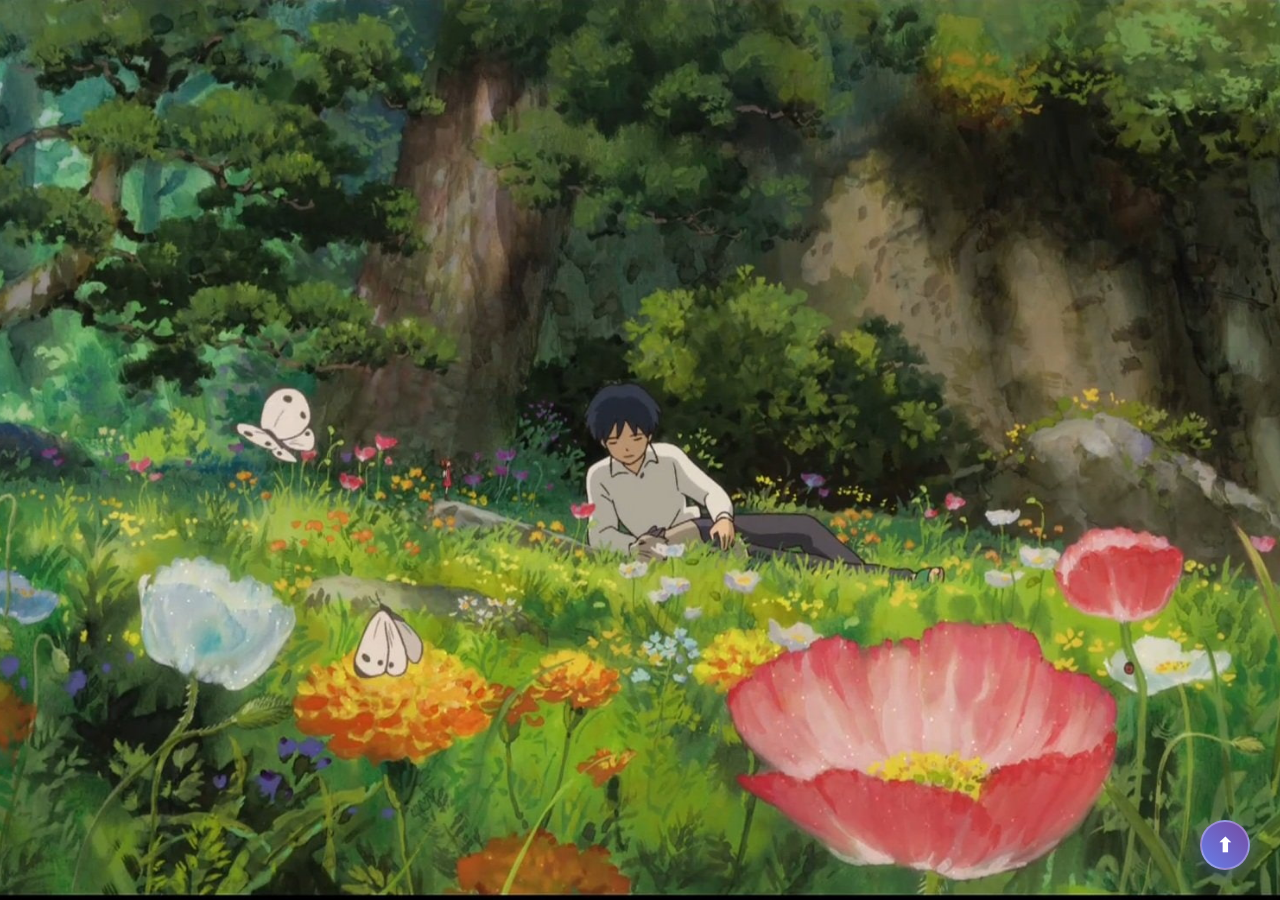
<file: index.html>
<!DOCTYPE html>
<html lang="en">

<head>
    <meta charset="UTF-8">
    <meta name="viewport" content="width=device-width, initial-scale=1.0">
    <title>Siri</title>
    <link rel="stylesheet" href="main.css">
    <meta name="google-site-verification" content="Be0xhk20P6CzBrooOrRvt7BIoY32QUG15rxwEsNcOEs" />
</head>

<body>
    <div id="HM"></div>
    <!-- Header -->
    <header>
        <a id="hom" href="#HM">Home</a>
        <a href="practice.html">Letter</a>
    </header>



    <!-- Main page-->
    <div class="out">
        <img class="image" src="1234.png" alt="monkey">
        <div class="h333">
            <h3>
                <span class="butterfly-waiting">
                    ಮುಂಜಾನೆಯ ಮುಸುಕಿನ ಮಂಜು, <br>
                    ನಡುವೆ ರವಿ ಚಾಚಿದ ಮುದ್ದಾದ ಕಿರಣಗಳು, <br>
                    ಬೆಳಗಿನ ಬಣ್ಣದ ಬಣ್ಣದ ಹಕ್ಕಿಗಳ ಕಲರವ, <br>
                    ಅವುಗಳ ನಡುವಲ್ಲೊಂದು ಸುಂದರ ಹೂದೋಟ... <br>
                    ಆ ಪ್ರೀತಿಯ ಮೌನದಿ, ಚೆಂದದ ರಂಗು ರಂಗಿನ ರೆಕ್ಕೆಯ ತೊಟ್ಟು, <br>
                    ಪುಟ್ಟದೊಂದು ಚಿಟ್ಟೆಯು ಕಾಯುತಲಿತ್ತು...
                </span> 
                <br>
                <span>
                    ಅಲ್ಲಿಗೆ ಪಟ್ಟನೆ ಹಾರಿ ಬಂದ ಒಂದು ಸುಂದರ ಮಂಗ!<br>
                    ಹಸಿರೆಲೆಯಲ್ಲಿ ಗುಟ್ಟಾಗಿ ಬರೆದ ಉಡುಗೊರೆ ನೀಡಿ... 
                </span> 
                <br>
                <span class="birthday-wish">ಜನುಮ ದಿನದ ಶುಭಾಶಯಗಳು</span><br>
                <span>ಕೋರಿ... ಹಾರಿ ಹೊರಟು ಹೋದ... <br>
                    ಹಸಿರೆಲೆಯ ಬರವಣಿಗೆಯನ್ನು ಪುಟ್ಟ ಚಿಟ್ಟೆ ನಗುತಲಿ ಓದಲು ಶುರು ಮಾಡಿತು.
                </span>
                <br><br>
                <div class="letter-button-container">
                    <a href="practice.html" class="letter-button">📖 Read Letter 💌</a>
                </div>
            </h3>
        </div>
    </div>


    <!-- Floating Back to Top Button -->
    <div class="back-to-top">
        <a href="#HM">⬆</a>
    </div>
</body>

</html>
</file>
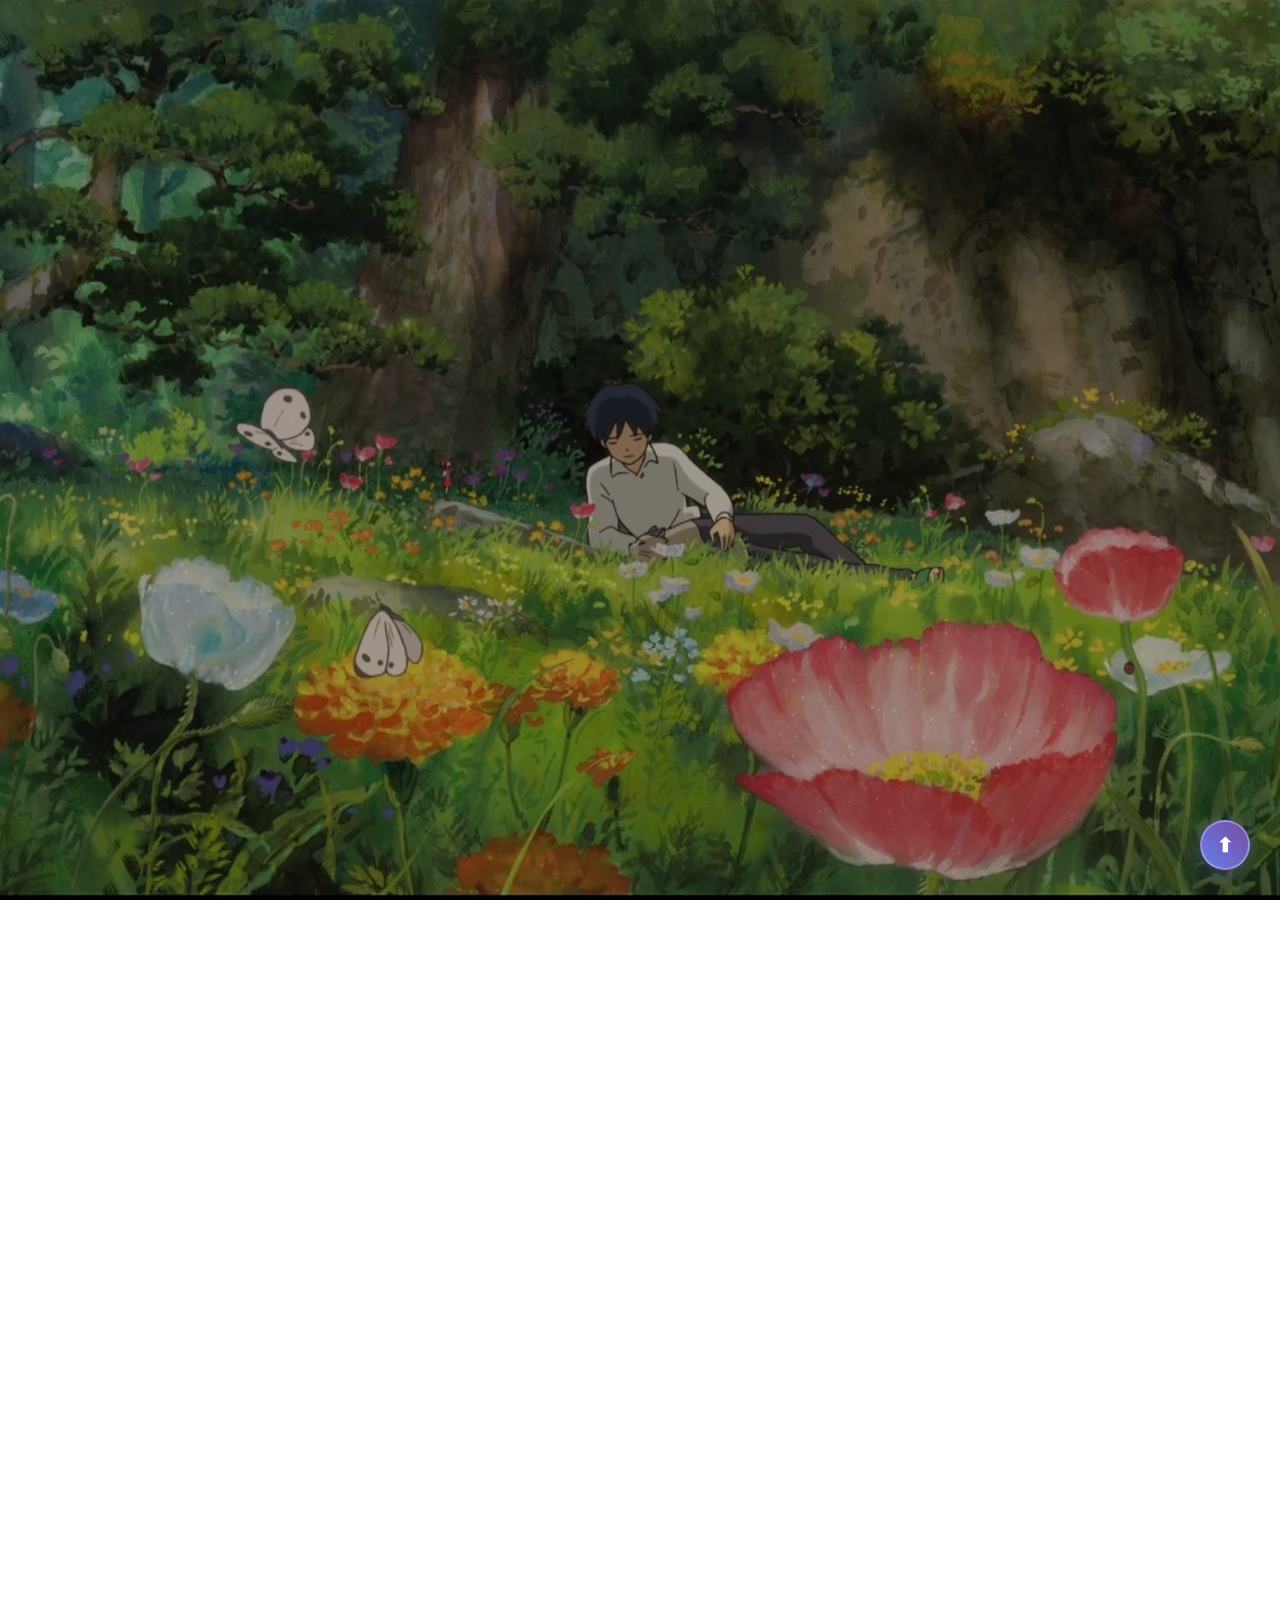
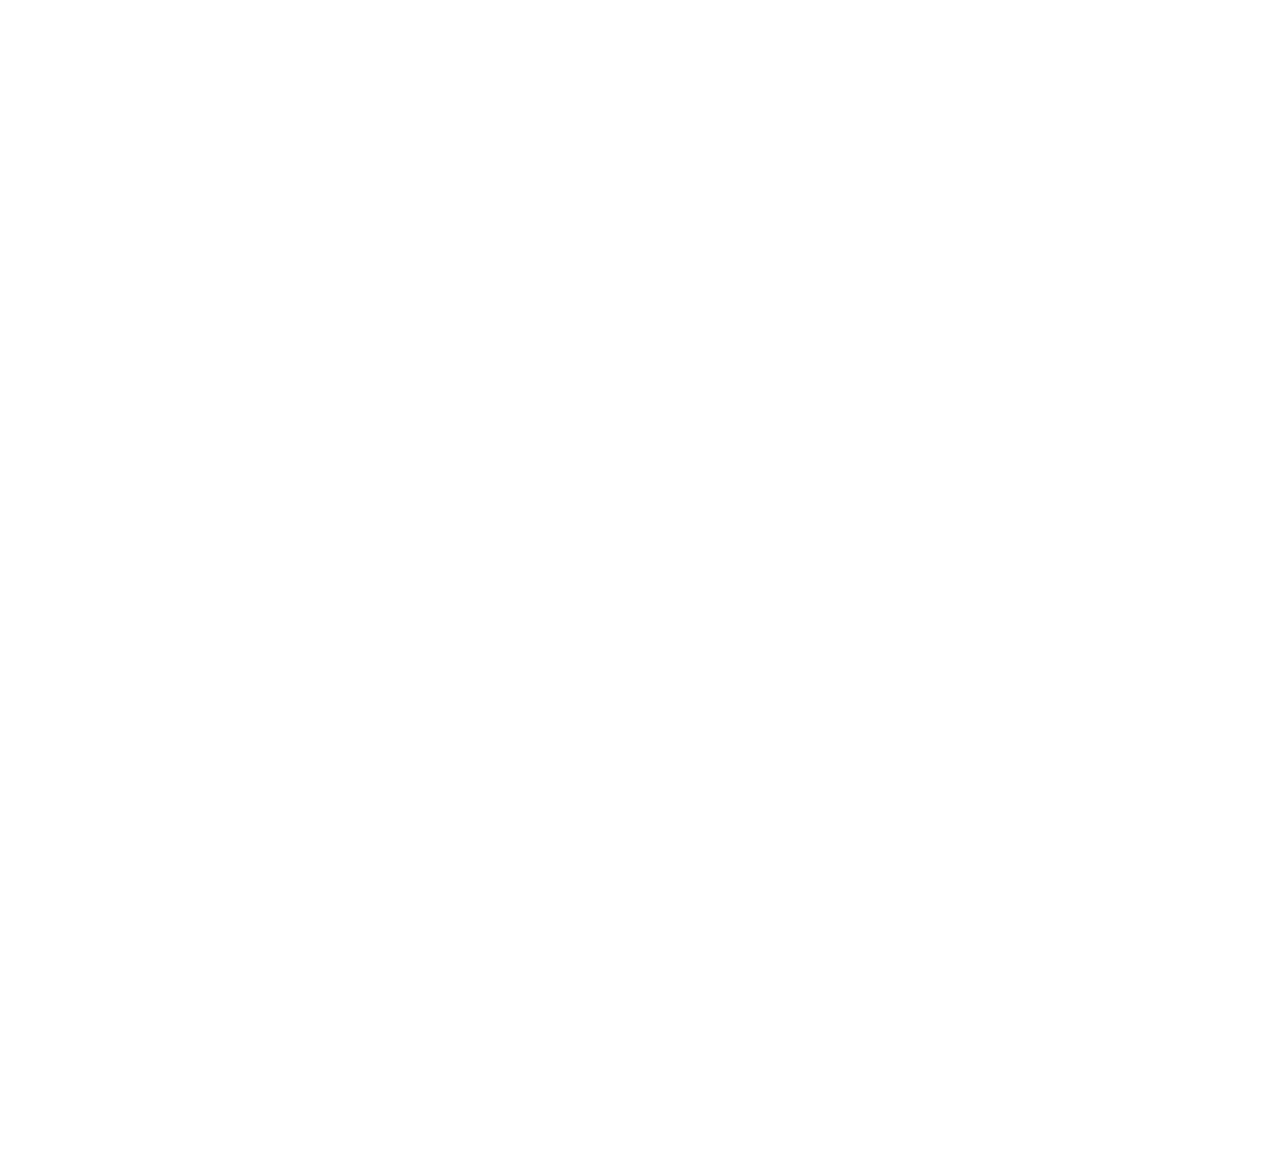
<file: practice.html>
<!DOCTYPE html>
<html lang="en">

<head>
    <meta charset="UTF-8">
    <meta name="viewport" content="width=device-width, initial-scale=1.0">
    <title>Letter</title>
    <link rel="stylesheet" href="practice.css">
    <link rel="stylesheet" href="main.css">
</head>

<body>
    <div id="let"></div>

    <header>
        <a id="hom" href="index.html">Home</a>
        <a href="practice.html">Letter</a>
    </header>



    <div class="letter-container">
        <h1>Hello 🦋,</h1>

        <!-- Paragraph 1 -->
        <div class="paragraph-box">
            <p>
                ಇವತ್ತು ಅಂದ್ರೆ 22 ವರ್ಷದ ಹಿಂದೆ, ನೀನು ಜನುಮ ತಾಳಿದೆ ಅಂತ ನೀನೇ ಹೇಳಿದೆ, ನನಗೂ ಗೊತ್ತಿಲ್ಲ. ಏಕೆಂದ್ರೆ ನನಗೆ ನೀನು ಪರಿಚಯ
                ಆಗಿದ್ದು UVCE ಅಲ್ಲಿ 22 Feb 2022 ಅನಿಸುತ್ತೆ ಅಲ್ವಾ...🫣 4 years back. ನೀನು ಭೂಮಿಗೆ ಬಂದಾಗ ನಾನು ಇನ್ನೂ ನಮ್ಮ ಅಮ್ಮ
                ಹೊಟ್ಟೇಲಿ ಪಾಪು ಆಗಿದ್ದೆ ಅನಿಸುತ್ತೆ.👶
                <br>
                ಗೊತ್ತಿಲ್ಲ next enu ಬರೀಬೇಕು ಅಂತ😂, enadru mistake idre ಕ್ಷಮೆ ಇರ್ಲಿ. ಕೋಪ ಬಂದ್ರೆ ಹೇಳು ಸಮಾಧಾನ ಮಾಡೋಣ🫂.
                <br>ನಿನಗೆ ಗೊತ್ತಾ!!
                <br>ನೀನು ಹುಟ್ಟಿದಾಗ first time ನೀನು ಅತ್ತಿದ್ದೆ ಅಂತೆ. ಅವಾಗ ನಾನು ಇರಲಿಲ್ಲ, ಇದ್ದಿದ್ರೆ ಬಂದು ಕಣ್ಣು ಹೊರೆಸ್ತಾ
                ಇದ್ದೆ😊.
                ಆಮೇಲೆ ಹೇಗೋ ನಿಮ್ಮ ಅಪ್ಪ ಅಮ್ಮ ಸಮಾಧಾನ ಮಾಡಿದ್ರು ಅಂತೆ. But ನೀನು ನೋಡಿದ್ರೆ ಅಳೋದು ಇಲ್ಲ ಅಂತ build-up
                ಕೊಡ್ತೀಯ...🤦‍♂️
                <br>ಈ ತರ ತುಂಬಾ ಇದೇ ಹೇಳೋಕೆ ಆಮೇಲೆ ನೀನು child ಅಂತೀಯಾ, ಬೇಡ ಬಿಡು.
            </p>
        </div>

        <!-- Paragraph 2 -->
        <div class="paragraph-box">
            <p>
                ಅದು ಯಾವ ಘಳಿಗೆಯಲ್ಲಿ ಪರಿಚಯ ಆದ್ನೋ, ಸಮಯದ ಪ್ರಭಾವನೊ ಇಲ್ಲ ವಿಧಿಯ ನಿರ್ಧಾರವೂ, ಇಗ ತಾವು ನಮ್ಮ ಜೀವನದ ಒಂದು ಭಾಗ
                ಆಗ್ಬಿಟ್ಟಿದಿರಾ. ಇಗೆ ಇರ್ತೀರಾ ಅನ್ನೋ ನಂಬಿಕೆ❤️... Emotional enu ಆಗಬೇಡ, ಆಗೋಲ್ಲ ಅಂತಾನೂ ಗೊತ್ತು ಆದ್ರೂ ಹೇಳಿದೆ😂.
            </p>
        </div>

        <!-- Paragraph 3 -->
        <div class="paragraph-box">
            <p>
                ಏನು ಗೊತ್ತಾ?
                ನಾನೂ ನಮ್ಮೂರಿನಿಂದ ಬೆಂಗಳೂರಿಗೆ KSRTC alli ಬರಬೇಕಾದರೆ,
                <br>ಪ್ರತಿಯೊಂದು seat ನಲ್ಲಿ ಕೂತಿರೋ ಅವರನ್ನು ನೋಡಿದಾಗ,
                <br>ಕೆಲವರು ನಗ್ಕೊಂಡು, ಖುಷಿಲಿ ಕನಸ್ಸು ಕಾಣ್ತಾ ಇರ್ತಾರೆ;
                <br>ಕೆಲವರು ದುಃಖದಲ್ಲಿ, ನೋವಲ್ಲಿ ಕನಸ್ಸು ಕಾಣ್ತಾ ಇರ್ತಾರಾ;
                <br>ಕೆಲವರು ಚಿಂತೆ ಇಲ್ದೆ ಆರಾಮಾಗಿ ಗೊರಕೆ ಹೊಡೀತಾ ಇರ್ತಾರಾ.
                <br>ಅದೇ ಇಲ್ಲಿಗೆ...
                <br>ಕೆಲವರು ಕೆಲಸಕ್ಕೆ ಬರ್ತಾರೆ;
                <br>ಕೆಲವರು ಓದಲಿಕ್ಕೆ ಬರ್ತಾರೆ;
                <br>ಕೆಲವರು ಏನಾದ್ರೂ ಸಾಧಿಸಬೇಕು ಅಂತಾ ಬರ್ತಾರೆ;
                <br>ಕೆಲವರು ಅವರ ಪ್ರಿಯವಾದವರನ್ನು ನೋಡ್ಲಿಕ್ಕೆ ಬರ್ತಾರೆ;
                <br>ಕೆಲವರು ಯಾರು ಬೇಡ ಎಲ್ಲರಿಂದ ದೂರ ಹೊರಟು ಹೋಗೋಣ ಅಂತ ಬರ್ತಾರೆ;
                <br>ಕೆಲವರು ಮದುವೆ ಆಗಿ ಹೊಸ ಜೀವನ ನಡೆಸುವಂತ ಬರ್ತಾರಾ;
                <br>ಕೆಲವರು ಗುರಿ ಏನು ಇಲ್ದೆ ಬರ್ತಾರೆ.
                <br>ಒಟ್ಟಿನಲ್ಲಿ ಎಲ್ಲರೂ ತಮ್ಮ ತಮ್ಮ ಮುದ್ದಾದ ಕನಸ್ಸುಗಳನ್ನು, ಆಸೆಗಳನ್ನು, ನನಸ್ಸು ಮಾಡಿಕೊಳ್ಳೋಣ ಅಂತ ಒಂದು ಊರಿಂದ
                ಇನ್ನೊಂದು
                ಊರಿಗೆ ಪ್ರಯಾಣ ಬೆಳಸಿ ಹೋಗ್ತಾರೆ.
                <br>ನಾವು ಕೂಡ ಅಷ್ಟೆ,
                ಇಂಜಿನಿಯರ್ ಮಾಡಿ ಒಳ್ಳೆ marks ತಗೊಳ್ಳೋಣ ಅಂತ ಬಂದು, ಆಮೇಲೆ ಕೆಲಸದ ಕನಸ್ಸು ಕಂಡು, ಅದು ಪಡೆದುಕೊಂಡು ಆಯ್ತು.
                ಇದರಲ್ಲಿ ನಿಂದು ಒಂದು case ankothini, ನಿನಗೂ internship ಆಗಿದೆ, next full time agutte, salary nu ಬರುತ್ತೆ. eno
                ondu stage ge ಬರುತ್ತೆ ಎಲ್ಲಾನು. ಎಲ್ಲ ಆದ್ಮೇಲೆ ಏನು ಬೇಕೋ ಎಲ್ಲಾ ತಗೋತೀಯ ಅಲ್ವಾ..., kastta ಪಟ್ಟಿದ್ದು, ಯಾರ್ಗೂ
                ಗೊತ್ತಿಲ್ದೆ ಅತ್ತಿದ್ದು, ಎಲ್ಲದಕ್ಕೂ ಈಗ ಸ್ವಲ್ಪ ಆದ್ರೂ ಸರಿ ಆಗಿದೆ ಅನ್ಕೊತಿನಿ.. ಅಲ್ವಾ strong lady. Ayoo sorry
                correction, "aunty"😂. Adru svalpa strong astte, urkobeda ಸುಮ್ನೆ ಹೇಳಿದೆ. ಆಮೇಲೆ ಎಲ್ಲಾನು ಹಲ್ಲು ಮುಚ್ಕೊಂಡು
                ಓದು, ಇಲ್ಲ ಅಂದ್ರೆ ಮೇಲೆ ಮುಂದೆ ಬಂದಿರೋ extra ಹಲ್ಲುಗಳು ಬಿದ್ದುಹೋಗುತ್ತೆ.
            </p>
        </div>

        <!-- Paragraph 4 -->
        <div class="paragraph-box">
            <p>
                ನಿನ್ನ ಬಗ್ಗೆ ಪರಿಚಯ ಅದಾಗ ಏನು ಗೊತ್ತಿರ್ಲಿಲ್ಲ, ಈಗ ಗೊತ್ತು ಅನ್ಕೊತಿನಿ ನಿನ್ನ ಬಗ್ಗೆ.... ನೀನು ಎಲ್ಲಾ ಹೇಳಿದ್ರೆ. ಆದ್ರೂ
                ನಾವು ತುಂಬಾ "precious diamond"😎 yargu sigolla ಅಷ್ಟೂ ಸುಲಭವಾಗಿ, ಅದೆಗೋ ನಿನ್ನ ಅದೃಷ್ಟ friend ಆಗ್ಬಿಟ್ಟಿದಿನಿ.
                ನಾನೇ ನನಗೆ bulidup ತಗೊತಾ ಇದೀನಿ, ಜಾಸ್ತಿ ಆಯ್ತು ಅನ್ನಬೇಡ, ಸುಮ್ನೆ ನನಗೂ ಸ್ವಲ್ಪ ಇರ್ಲಿ build-up ಈ ಬರವಣಿಗೆ ಅಲ್ಲಿ
                ಅಂತ ಅಷ್ಟೇ.
                <br>
                Starting alli, workshop alli kothi thara overacting madthia antha baikondidde workshop alli, kuskondu
                idde workshop alli adakke.😂 <br> ಆಮೇಲೆ ನೀನು ಅಂಗೆ ಅಂತ ಸುಮ್ನೆ ಆಗಿಬಿಟ್ಟೆ ತಿಳ್ಕೊಂಡು ಮೇಲೆ. ಇನ್ನೂ ಇದಾವೆ ಈ ತರ
                ವಿಷಯಗಳು call
                ಮಾಡಿದಾಗ ನೆನಪು ಮಾಡು ಹೇಳ್ತೀನಿ. ಇಲ್ಲಿ ಹೇಳಿದ್ರೆ ಜಾಸ್ತಿ ಆಗಿಬಿಡುತ್ತೆ.
            </p>
        </div>

        <!-- Paragraph 5 -->
        <div class="paragraph-box">
            <p>
                I love the way you took responsibility of your home, proud of you kid. ನೀನೆ child ಅನ್ನಬೇಡ, you know nine
                ಅಂತ.
                Ayoo ಹೇಳೋದು ಮರೆತೇ ನನ್ನೂ ಸ್ವಲ್ಪ care ಮಾಡು, ಪಾಪ ನಾನೂ...🥺
                <br> ಜಾಸ್ತಿ idhe ಇನ್ನು ಹೇಳೋಕೆ but time kammi idhe, next ange continue madthini idaralle, sadyakke saku bidu wish ಮಾಡಿ ಬಿಡ್ತೀನಿ...😁
                <br><b>ಜನುಮ ದಿನದ ಶುಭಾಶಯಗಳು friendu🐒💝</b> 
                <br>ಅನ್ಕೊಂಡಿದ್ದು ಎಲ್ಲಾ ಆಗಲಿ, ಅದಾಗೆಲ್ಲ ಒಂದು sweet ಕೊಡು, ಖುಷಿ ಪಡೋಕೆ ನಾನು ಒಬ್ಬ ಇದೀನಿ ಅಂತ
                ಮರೆಯದೆ. ತಾವು ಸಾಗೊ ದೋಣಿಗೆ ಏನಾದ್ರೂ ಅವಾಗವಾಗ ನಾವಿಕ ಬೇಕು ಅನಿಸಿದ್ರೆ ಹೇಳ್ಬೋದು ನಾವು ಯಾವಾಗಲೂ ಇರ್ತೀವಿ but ದೊಡ್ಡವರೂ
                ನೀವು ನಮ್ಮನ್ನ ಮರೆಯಬಾರದು ಅಷ್ಟೇ.
                <br><b>ಹಾರುವ ಚಿಟ್ಟೆಯಂತೆ, ಕುಶಿ ಕುಶಿ ಆಗಿ ಇರು... ಸದಾ ನಗ್ತಾ ಇರು...
                <br>ಕನಸುಗಳೆಲ್ಲಾ ನಿಜವಾಗಲಿ,
                <br>ಪ್ರೀತಿ, ಸಂತೋಷ, ಆರೋಗ್ಯ ಎಲ್ಲವೂ ನಿನ್ನ ಸಂಗಡ ಇರಲಿ...
                <br>ಹುಟ್ಟು ಹಬ್ಬದ ಶುಭಾಶಯಗಳು ಮಂಗ!❤️</b>
                <br>ದೇವರ ಆಶೀರ್ವಾದದ ಜೊತೆಗೆ, ನನ್ನ ಆಶೀರ್ವಾದನು ತಗೋ.😊
                <br>ಜೈ ಹಿಂದ್, ಜೈ ಕರ್ನಾಟಕ ಮಾತೆ
                <br> tata... byeee byeeee
            </p>
        </div>
    </div>
    <!-- Floating Back to Top Button -->
    <div class="back-to-top">
        <a href="#let">⬆</a>
    </div>

</body>

</html>
</file>
<file: main.css>
/* Reset and Base Styles */
* {
    margin: 0;
    padding: 0;
    box-sizing: border-box;
}

body {
    font-family: 'Arial', sans-serif;
    line-height: 1.6;
    color: #333;
    background: url('12345.jpg') center center/cover no-repeat fixed;
    min-height: 100vh;
}

/* Header Styles */
header {
    background: rgba(255, 255, 255, 0.85);
    backdrop-filter: blur(10px);
    padding: 0.5rem 1.5rem;
    position: fixed;
    top: 0;
    left: 0;
    right: 0;
    z-index: 1000;
    box-shadow: 0 2px 15px rgba(0, 0, 0, 0.1);
    display: flex;
    justify-content: center;
    gap: 1.5rem;
}

header a {
    text-decoration: none;
    color: #2c3e50;
    font-weight: 600;
    font-size: 0.95rem;
    padding: 0.4rem 1.2rem;
    border-radius: 20px;
    transition: all 0.3s ease;
    position: relative;
    overflow: hidden;
}

header a:hover {
    background: linear-gradient(45deg, #667eea, #764ba2);
    color: white;
    transform: translateY(-2px);
    box-shadow: 0 5px 15px rgba(102, 126, 234, 0.4);
}

header a::before {
    content: '';
    position: absolute;
    top: 0;
    left: -100%;
    width: 100%;
    height: 100%;
    background: linear-gradient(90deg, transparent, rgba(255, 255, 255, 0.3), transparent);
    transition: left 0.5s;
}

header a:hover::before {
    left: 100%;
}

/* Main Content */
.out {
    max-width: 1200px;
    margin: 0 auto;
    padding: 80px 2rem 2rem;
    display: grid;
    grid-template-columns: 1fr 2fr;
    gap: 3rem;
    align-items: center;
    min-height: 80vh;
}

/* Image Styles */
.image {
    width: 100%;
    max-width: 400px;
    height: auto;
    border-radius: 20px;
    box-shadow: 0 20px 40px rgba(0, 0, 0, 0.2);
    transition: transform 0.3s ease, box-shadow 0.3s ease;
    object-fit: cover;
}

.image:hover {
    transform: scale(1.05) rotate(2deg);
    box-shadow: 0 25px 50px rgba(0, 0, 0, 0.3);
}

/* Text Content */
.h333 {
    align-content: center;
    background: rgba(2, 2, 2, 0.1);
    backdrop-filter: blur(10px);
    padding: 2.5rem;
    border-radius: 20px;
    box-shadow: 0 15px 35px rgba(0, 0, 0, 0.1);
    border: 1px solid rgba(255, 255, 255, 0.2);
}

.h333 h3 {
    font-size: 1.2rem;
    line-height: 1.8;
    color: #ffffff;
    text-align: center;
    font-family: 'Noto Sans Kannada', Arial, sans-serif;
    text-shadow: 0 1px 2px rgba(0, 0, 0, 0.1);
}

/* Colorful poem styling - 3 main colors */


.butterfly-waiting {
    background: linear-gradient(135deg, #fd79a8, #e84393);
    background-clip: text;
    -webkit-background-clip: text;
    -webkit-text-fill-color: transparent;
    font-weight: 600;
    text-shadow: none;
    display: inline-block;
    animation: glow-pink 3s ease-in-out infinite alternate;
}

.birthday-wish {
    background: linear-gradient(135deg, #ff006e, #8338ec, #3a86ff);
    background-size: 200% 200%;
    background-clip: text;
    -webkit-background-clip: text;
    -webkit-text-fill-color: transparent;
    font-weight: 900;
    font-size: 1.5em;
    text-shadow: none;
    display: inline-block;
    animation: birthday-rainbow 3s ease-in-out infinite, birthday-pulse 2s ease-in-out infinite;
    position: relative;
    padding: 15px 20px;
    margin: 10px 0;
    text-align: center;
    letter-spacing: 2px;
    transform-origin: center;
}

/* Letter Button Styling */
.letter-button-container {
    text-align: center;
    margin-top: 30px;
}

.letter-button {
    display: inline-block;
    background: linear-gradient(135deg, #667eea, #764ba2);
    color: white;
    text-decoration: none;
    padding: 15px 30px;
    border-radius: 25px;
    font-size: 1.1rem;
    font-weight: 600;
    box-shadow: 0 8px 25px rgba(102, 126, 234, 0.3);
    transition: all 0.3s ease;
    position: relative;
    overflow: hidden;
    text-transform: uppercase;
    letter-spacing: 1px;
}

.letter-button:hover {
    transform: translateY(-3px);
    box-shadow: 0 15px 35px rgba(102, 126, 234, 0.4);
    background: linear-gradient(135deg, #764ba2, #667eea);
}

.letter-button:active {
    transform: translateY(-1px);
    box-shadow: 0 8px 20px rgba(102, 126, 234, 0.3);
}

.letter-button::before {
    content: '';
    position: absolute;
    top: 0;
    left: -100%;
    width: 100%;
    height: 100%;
    background: linear-gradient(90deg, transparent, rgba(255, 255, 255, 0.2), transparent);
    transition: left 0.5s;
}

.letter-button:hover::before {
    left: 100%;
}


/* Responsive Design */
@media (max-width: 768px) {
    header {
        padding: 0.5rem;
        flex-direction: column;
        gap: 0.8rem;
    }
    
    .out {
        grid-template-columns: 1fr;
        padding: 70px 1rem 2rem;
        gap: 2rem;
        text-align: center;
    }
    
    .image {
        max-width: 300px;
        margin: 0 auto;
    }
    
    .h333 {
        padding: 1.5rem;
    }
    
    .h333 h3 {
        font-size: 1rem;
        line-height: 1.6;
    }
    
}

@media (max-width: 480px) {
    header a {
        font-size: 0.9rem;
        padding: 0.3rem 0.8rem;
    }
    
    .out {
        padding: 60px 0.5rem 1rem;
    }
    
    .h333 {
        padding: 1rem;
    }
    
    .h333 h3 {
        font-size: 0.9rem;
    }
    
}

/* Smooth Scrolling */
html {
    scroll-behavior: smooth;
}

/* Custom Scrollbar */
::-webkit-scrollbar {
    width: 8px;
}

::-webkit-scrollbar-track {
    background: #f1f1f1;
}

::-webkit-scrollbar-thumb {
    background: linear-gradient(45deg, #667eea, #764ba2);
    border-radius: 4px;
}

::-webkit-scrollbar-thumb:hover {
    background: linear-gradient(45deg, #764ba2, #667eea);
}

/* Loading Animation for Images */
.image {
    opacity: 0;
    animation: fadeInUp 1s ease-out 0.5s forwards;
}

@keyframes fadeInUp {
    from {
        opacity: 0;
        transform: translateY(30px);
    }
    to {
        opacity: 1;
        transform: translateY(0);
    }
}

/* Text Animation */
.h333 {
    opacity: 0;
    animation: slideInRight 1s ease-out 0.8s forwards;
}

@keyframes slideInRight {
    from {
        opacity: 0;
        transform: translateX(50px);
    }
    to {
        opacity: 1;
        transform: translateX(0);
    }
}

/* Header Animation */
header {
    transform: translateY(-100px);
    animation: slideDown 0.8s ease-out forwards;
}

@keyframes slideDown {
    to {
        transform: translateY(0);
    }
}

/* Focus Styles for Accessibility */
a:focus {
    outline: 2px solid #3498db;
    outline-offset: 2px;
}

/* Print Styles */
@media print {
    header {
        position: static;
        background: white;
        color: black;
        box-shadow: none;
    }
    
    .out {
        padding: 1rem;
        grid-template-columns: 1fr;
    }
    
    .foot {
        background: white;
        color: black;
    }
}

/* Floating Back to Top Button */
.back-to-top {
    position: fixed;
    bottom: 30px;
    right: 30px;
    z-index: 1000;
    opacity: 1;
    visibility: visible;
    transition: all 0.3s ease;
}

.back-to-top a {
    display: flex;
    align-items: center;
    justify-content: center;
    width: 50px;
    height: 50px;
    background: linear-gradient(45deg, #667eea, #764ba2);
    color: white;
    text-decoration: none;
    border-radius: 50%;
    font-size: 20px;
    font-weight: bold;
    box-shadow: 0 4px 15px rgba(102, 126, 234, 0.4);
    transition: all 0.3s ease;
    border: 2px solid rgba(255, 255, 255, 0.3);
}

.back-to-top a:hover {
    transform: translateY(-3px) scale(1.1);
    box-shadow: 0 8px 25px rgba(102, 126, 234, 0.6);
    background: linear-gradient(45deg, #764ba2, #667eea);
}

.back-to-top a:active {
    transform: translateY(-1px) scale(1.05);
}

/* Show button when scrolling */
.back-to-top.show {
    opacity: 1;
    visibility: visible;
}

/* Responsive adjustments for mobile */
@media (max-width: 768px) {
    .back-to-top {
        bottom: 20px;
        right: 20px;
    }
    
    .back-to-top a {
        width: 45px;
        height: 45px;
        font-size: 18px;
    }
}

@media (max-width: 480px) {
    .back-to-top {
        bottom: 15px;
        right: 15px;
    }
    
    .back-to-top a {
        width: 40px;
        height: 40px;
        font-size: 16px;
    }
}

/* Special Birthday Animations */
@keyframes birthday-rainbow {
    0% { background-position: 0% 50%; }
    50% { background-position: 100% 50%; }
    100% { background-position: 0% 50%; }
}

@keyframes birthday-pulse {
    0%, 100% { 
        transform: scale(1);
        filter: drop-shadow(0 0 10px rgba(255, 0, 110, 0.8));
    }
    50% { 
        transform: scale(1.05);
        filter: drop-shadow(0 0 25px rgba(131, 56, 236, 1));
    }
}

@keyframes birthday-bounce {
    0%, 100% { 
        transform: translateY(-50%) scale(1);
    }
    25% { 
        transform: translateY(-60%) scale(1.1) rotate(10deg);
    }
    75% { 
        transform: translateY(-40%) scale(0.9) rotate(-5deg);
    }
}

/* Glow animations for other elements */
@keyframes glow-blue {
    0% { filter: drop-shadow(0 0 3px rgba(116, 185, 255, 0.4)); }
    100% { filter: drop-shadow(0 0 8px rgba(116, 185, 255, 0.6)); }
}

@keyframes glow-pink {
    0% { filter: drop-shadow(0 0 3px rgba(253, 121, 168, 0.4)); }
    100% { filter: drop-shadow(0 0 8px rgba(253, 121, 168, 0.6)); }
}

@keyframes glow-green {
    0% { filter: drop-shadow(0 0 3px rgba(0, 184, 148, 0.4)); }
    100% { filter: drop-shadow(0 0 8px rgba(0, 184, 148, 0.6)); }
}
</file>
<file: practice.css>
/* Reset and Base Styles */
* {
    margin: 0;
    padding: 0;
    box-sizing: border-box;
}

body {
    font-family: 'Arial', 'Noto Sans Kannada', sans-serif;
    line-height: 1.8;
    color: #333;
    background: url('12345.jpg') center center/cover no-repeat fixed;
    min-height: 100vh;
    position: relative;
}

/* Overlay for better text readability */
body::before {
    content: '';
    position: fixed;
    top: 0;
    left: 0;
    width: 100%;
    height: 100%;
    background: rgba(0, 0, 0, 0.3);
    z-index: -1;
}

/* Main Content Container */
.letter-container {
    max-width: 900px;
    margin: 0 auto;
    padding: 80px 2rem 3rem;
    margin-top: 2rem;
    margin-bottom: 2rem;
    position: relative;
}

.letter-container h1 {
    font-size: 2.5rem;
    color: #e74c3c;
    text-align: center;
    margin-bottom: 3rem;
    font-weight: 700;
    text-shadow: 2px 2px 4px rgba(0, 0, 0, 0.1);
    position: relative;
    padding-bottom: 1rem;
    background: rgba(255, 255, 255, 0.95);
    backdrop-filter: blur(15px);
    border-radius: 25px;
    padding: 2rem;
    box-shadow: 0 25px 50px rgba(0, 0, 0, 0.2);
    border: 1px solid rgba(255, 255, 255, 0.3);
}

.letter-container h1::after {
    content: '❤️';
    position: absolute;
    right: -40px;
    top: 50%;
    transform: translateY(-50%);
    font-size: 2rem;
    animation: float 2s ease-in-out infinite;
}

.letter-container h1::before {
    content: '💝';
    position: absolute;
    left: -40px;
    top: 50%;
    transform: translateY(-50%);
    font-size: 2rem;
    animation: pulse 2s ease-in-out infinite;
}

/* Individual Paragraph Boxes */
.paragraph-box {
    background: rgba(255, 255, 255, 0.95);
    backdrop-filter: blur(15px);
    border-radius: 20px;
    padding: 2rem;
    margin-bottom: 2rem;
    box-shadow: 0 15px 35px rgba(0, 0, 0, 0.15);
    border: 1px solid rgba(255, 255, 255, 0.3);
    position: relative;
    overflow: hidden;
    transition: all 0.3s ease;
    opacity: 0;
    transform: translateY(30px);
    animation: fadeInUp 1s ease-out forwards;
}

/* Staggered animation for paragraph boxes */
.paragraph-box:nth-child(2) { animation-delay: 0.2s; }
.paragraph-box:nth-child(3) { animation-delay: 0.4s; }
.paragraph-box:nth-child(4) { animation-delay: 0.6s; }
.paragraph-box:nth-child(5) { animation-delay: 0.8s; }
.paragraph-box:nth-child(6) { animation-delay: 1.0s; }

.paragraph-box::before {
    content: '';
    position: absolute;
    top: 0;
    left: 0;
    right: 0;
    height: 4px;
    background: linear-gradient(90deg, #e74c3c, #f39c12, #e74c3c);
    animation: shimmer 3s ease-in-out infinite;
}

.paragraph-box:hover {
    transform: translateY(-5px);
    box-shadow: 0 25px 50px rgba(0, 0, 0, 0.2);
}

.paragraph-box p {
    font-size: 1.1rem;
    line-height: 2;
    color: #2c3e50;
    text-align: justify;
    font-weight: 400;
    text-indent: 2rem;
    font-family: 'Noto Sans Kannada', 'Georgia', serif;
    letter-spacing: 0.5px;
    text-shadow: 0 1px 2px rgba(0, 0, 0, 0.05);
    margin: 0;
}

/* First line styling for each paragraph */
.paragraph-box p::first-line {
    font-weight: 600;
    color: #e74c3c;
    font-size: 1.15rem;
}

/* Different border colors for each paragraph box */
.paragraph-box:nth-child(2)::before { background: linear-gradient(90deg, #e74c3c, #c0392b); }
.paragraph-box:nth-child(3)::before { background: linear-gradient(90deg, #3498db, #2980b9); }
.paragraph-box:nth-child(4)::before { background: linear-gradient(90deg, #2ecc71, #27ae60); }
.paragraph-box:nth-child(5)::before { background: linear-gradient(90deg, #f39c12, #e67e22); }
.paragraph-box:nth-child(6)::before { background: linear-gradient(90deg, #9b59b6, #8e44ad); }

/* Custom scrollbar for the letter content */
.letter-container::-webkit-scrollbar {
    width: 8px;
}

.letter-container::-webkit-scrollbar-track {
    background: rgba(255, 255, 255, 0.3);
    border-radius: 4px;
}

.letter-container::-webkit-scrollbar-thumb {
    background: linear-gradient(45deg, #e74c3c, #c0392b);
    border-radius: 4px;
}

.letter-container::-webkit-scrollbar-thumb:hover {
    background: linear-gradient(45deg, #c0392b, #e74c3c);
}

/* Responsive Design */
@media (max-width: 768px) {
    header {
        padding: 0.5rem;
        flex-direction: column;
        gap: 0.8rem;
    }
    
    .letter-container {
        margin: 1rem;
        padding: 80px 1.5rem 2rem;
    }
    
    .letter-container h1 {
        font-size: 2rem;
        margin-bottom: 2rem;
        padding: 1.5rem;
        border-radius: 15px;
    }
    
    .letter-container h1::after {
        right: -30px;
        font-size: 1.5rem;
    }
    
    .letter-container h1::before {
        left: -30px;
        font-size: 1.5rem;
    }
    
    .paragraph-box {
        padding: 1.5rem;
        margin-bottom: 1.5rem;
        border-radius: 15px;
    }
    
    .paragraph-box p {
        font-size: 1rem;
        line-height: 1.8;
        text-indent: 1rem;
    }
}

@media (max-width: 480px) {
    header a {
        font-size: 0.9rem;
        padding: 0.3rem 0.8rem;
    }
    
    .letter-container {
        margin: 0.5rem;
        padding: 70px 1rem 1.5rem;
    }
    
    .letter-container h1 {
        font-size: 1.8rem;
        margin-bottom: 1.5rem;
        padding: 1rem;
        border-radius: 10px;
    }
    
    .letter-container h1::after {
        right: -25px;
        font-size: 1.2rem;
    }
    
    .letter-container h1::before {
        left: -25px;
        font-size: 1.2rem;
    }
    
    .paragraph-box {
        padding: 1rem;
        margin-bottom: 1rem;
        border-radius: 10px;
    }
    
    .paragraph-box p {
        font-size: 0.95rem;
        line-height: 1.7;
        text-indent: 0.5rem;
    }
}

/* Smooth scrolling */
html {
    scroll-behavior: smooth;
}

/* Loading animation */
.letter-container {
    opacity: 0;
    transform: translateY(30px);
    animation: fadeInUp 1s ease-out 0.3s forwards;
}

@keyframes shimmer {
    0%, 100% { transform: translateX(-100%); }
    50% { transform: translateX(100%); }
}

@keyframes float {
    0%, 100% { transform: translateY(-50%) translateX(0); }
    50% { transform: translateY(-50%) translateX(10px); }
}

@keyframes pulse {
    0%, 100% { transform: translateY(-50%) scale(1); }
    50% { transform: translateY(-50%) scale(1.1); }
}

@keyframes fadeInUp {
    to {
        opacity: 1;
        transform: translateY(0);
    }
}

/* Header animation */
header {
    transform: translateY(-100px);
    animation: slideDown 0.8s ease-out forwards;
}

@keyframes slideDown {
    to {
        transform: translateY(0);
    }
}

/* Focus styles for accessibility */
a:focus {
    outline: 2px solid #e74c3c;
    outline-offset: 2px;
}

/* Print styles */
@media print {
    body::before {
        display: none;
    }
    
    header {
        position: static;
        background: white;
        color: black;
        box-shadow: none;
    }
    
    .letter-container {
        background: white;
        box-shadow: none;
        border: 1px solid #ddd;
        margin: 0;
        padding: 1rem;
    }
    
    .letter-container h1::after,
    .letter-container h1::before {
        display: none;
    }
    
    .paragraph-box {
        background: white;
        box-shadow: none;
        border: 1px solid #ddd;
        margin-bottom: 1rem;
    }
}

/* Letter-like styling effects */
.paragraph-box p {
    position: relative;
}

.paragraph-box p::before {
    content: '';
    position: absolute;
    top: 0;
    left: 0;
    right: 0;
    height: 1px;
    background: linear-gradient(90deg, transparent, rgba(231, 76, 60, 0.3), transparent);
}

/* Subtle animation for the letter container */
.letter-container:hover {
    transform: translateY(-2px);
    transition: all 0.3s ease;
}
</file>
